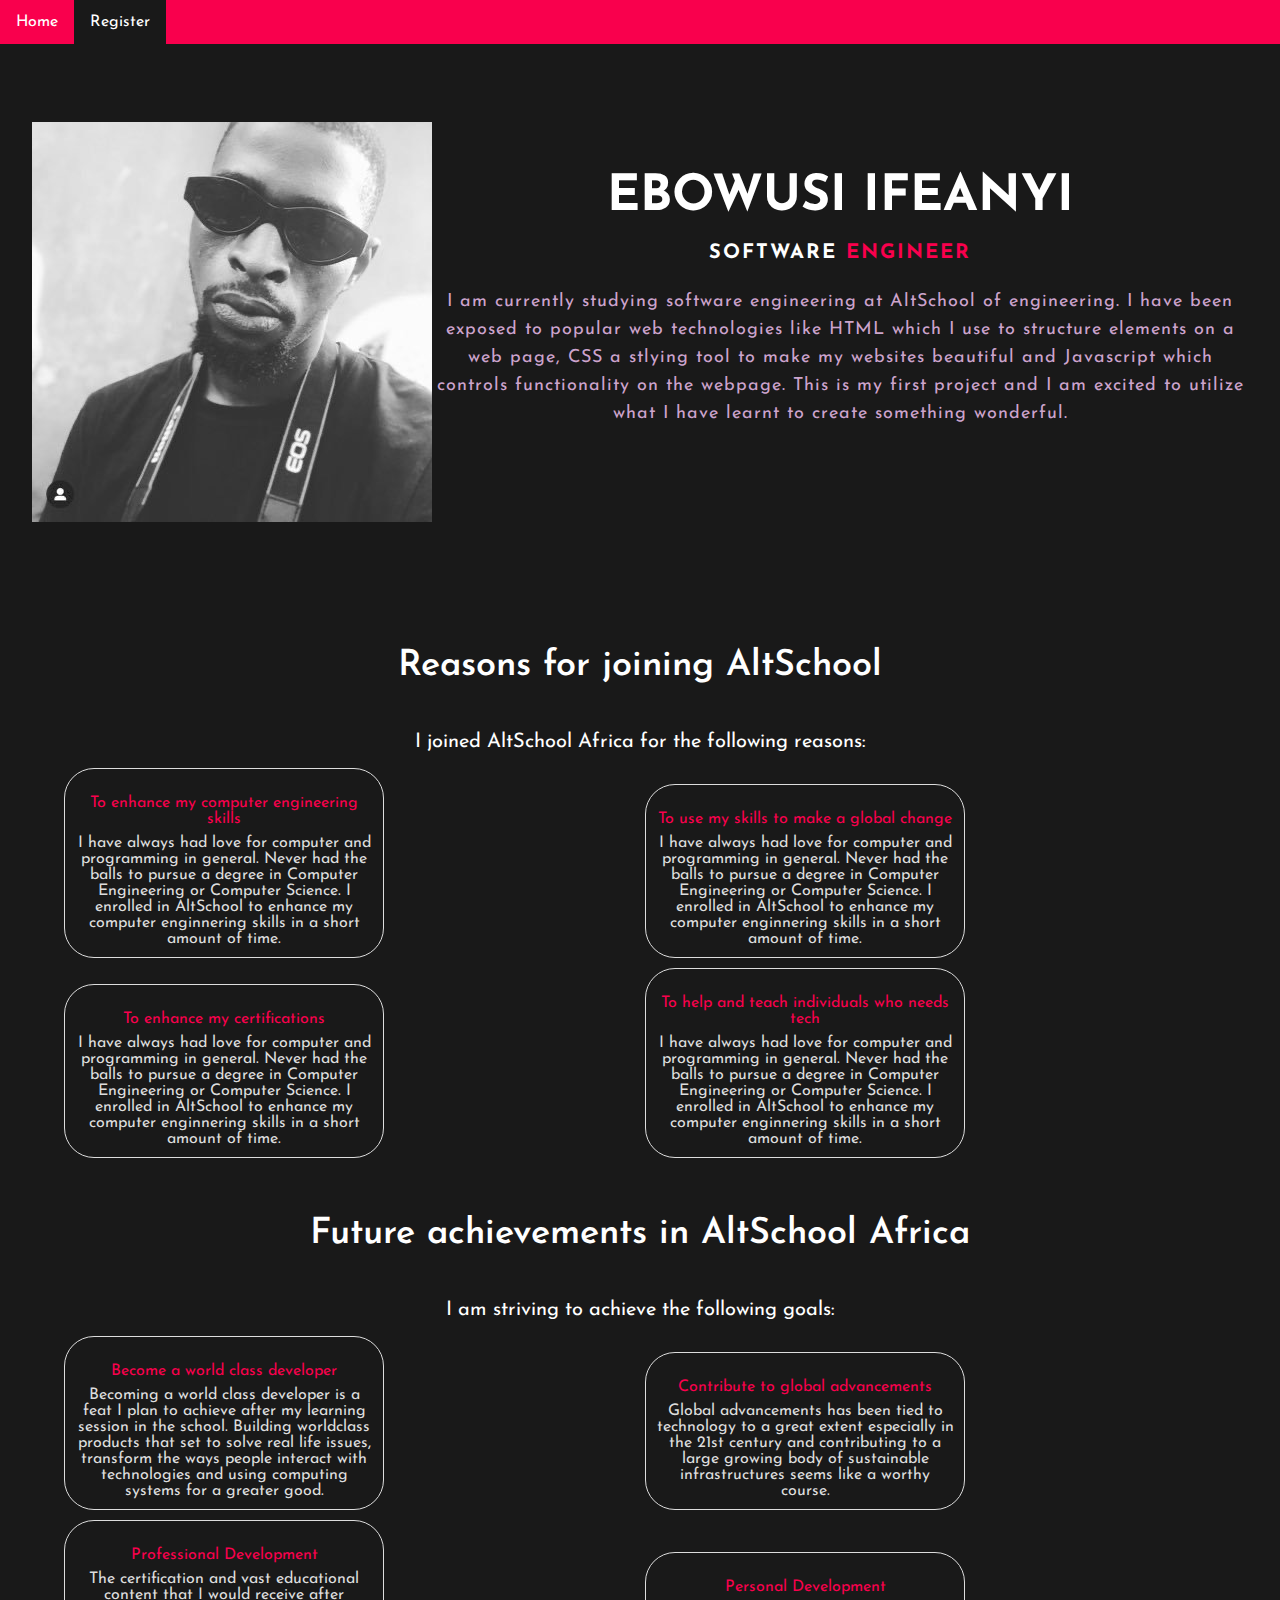
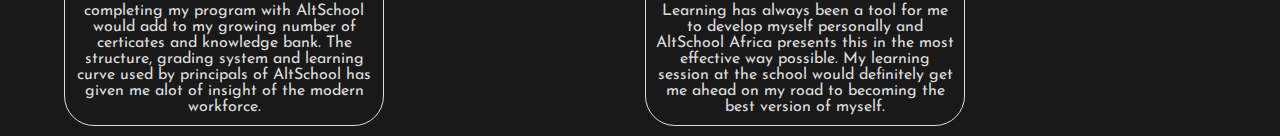
<file: index.html>
<!DOCTYPE html>
<html lang="en">
<head>
    <meta charset="UTF-8">
    <meta name="viewport" content="width=device-width, initial-scale=1.0">
    <link rel="stylesheet" href="style.css">
    <link rel="stylesheet" href="https://fonts.googleapis.com/css2?family=Josefin+sans">
    <title>About Me</title>
</head>
<body>

    <!-- Navigation section -->
    <section id="navigation">
        <nav>
            <ul>
                <li><a class="active" href="#">Home</a></li>
                <li><a href="register.html">Register</a></li>
            </ul>
        </nav>
    </section>

    <!-- Personal details section -->
    <section id="personal-details">
        <div class="main">
            <img src="img/IMG_8780.JPG">
            <div class="about-me">
                <h1>Ebowusi Ifeanyi</h1>
                <h5>Software <span>Engineer</span></h5>
                <p>I am currently studying software engineering at AltSchool of engineering. I have been exposed to popular web technologies like HTML which I use to structure elements on a web page, CSS a stlying tool to make my websites beautiful and Javascript which controls functionality on the webpage. This is my first project and I am excited to utilize what I have learnt to create something wonderful.</p>
            </div>
        </div>
    </section>

    <!-- Personal details section -->
    <section id="reasons">
        <div class="second-main">
            <h1 class="reason-heading">Reasons for joining AltSchool</h1>
            <h5 class="sub-heading">I joined AltSchool Africa for the following reasons:</h5>
            <ul id="reason-list">
                <div class="list-one">
                <li id="list-heading">To enhance my computer engineering skills</li>
                <p id="list-paragraph">I have always had love for computer and programming in general. Never had the balls to pursue a degree in Computer Engineering or Computer Science. I enrolled in AltSchool to enhance my computer enginnering skills in a short amount of time.</p>
                </div>

                <div class="list-two">
                <li id="list-heading">To use my skills to make a global change</li>
                <p id="list-paragraph">I have always had love for computer and programming in general. Never had the balls to pursue a degree in Computer Engineering or Computer Science. I enrolled in AltSchool to enhance my computer enginnering skills in a short amount of time.</p>
                </div>
                
                <div class="list-three">
                <li id="list-heading">To enhance my certifications</li>
                <p id="list-paragraph">I have always had love for computer and programming in general. Never had the balls to pursue a degree in Computer Engineering or Computer Science. I enrolled in AltSchool to enhance my computer enginnering skills in a short amount of time.</p>
                </div>

                <div class="list-four">
                <li id="list-heading">To help and teach individuals who needs tech</li>
                <p id="list-paragraph">I have always had love for computer and programming in general. Never had the balls to pursue a degree in Computer Engineering or Computer Science. I enrolled in AltSchool to enhance my computer enginnering skills in a short amount of time.</p>
                </div>
            </ul>
        </div>
    </section>

    <!-- Personal details section -->
    <section id="reasons">
        <div class="second-main">
            <h1 class="reason-heading">Future achievements in AltSchool Africa</h1>
            <h5 class="sub-heading">I am striving to achieve the following goals:</h5>
            <ul id="reason-list">
                <div class="list-one">
                <li id="list-heading">Become a world class developer</li>
                <p id="list-paragraph">Becoming a world class developer is a feat I plan to achieve after my learning session in the school. Building worldclass products that set to solve real life issues, transform the ways people interact with technologies and using computing systems for a greater good.</p>
                </div>

                <div class="list-two">
                <li id="list-heading">Contribute to global advancements</li>
                <p id="list-paragraph">Global advancements has been tied to technology to a great extent especially in the 21st century and contributing to a large growing body of sustainable infrastructures seems like a worthy course.</p>
                </div>
                
                <div class="list-three">
                <li id="list-heading">Professional Development</li>
                <p id="list-paragraph">The certification and vast educational content that I would receive after completing my program with AltSchool would add to my growing number of certicates and knowledge bank. The structure, grading system and learning curve used by principals of AltSchool has given me alot of insight of the modern workforce.</p>
                </div>

                <div class="list-four">
                <li id="list-heading">Personal Development</li>
                <p id="list-paragraph">Learning has always been a tool for me to develop myself personally and AltSchool Africa presents this in the most effective way possible. My learning session at the school would definitely get me ahead on my road to becoming the best version of myself.</p>
                </div>
            </ul>
        </div>
    </section>

    
</body>
</html>
</file>
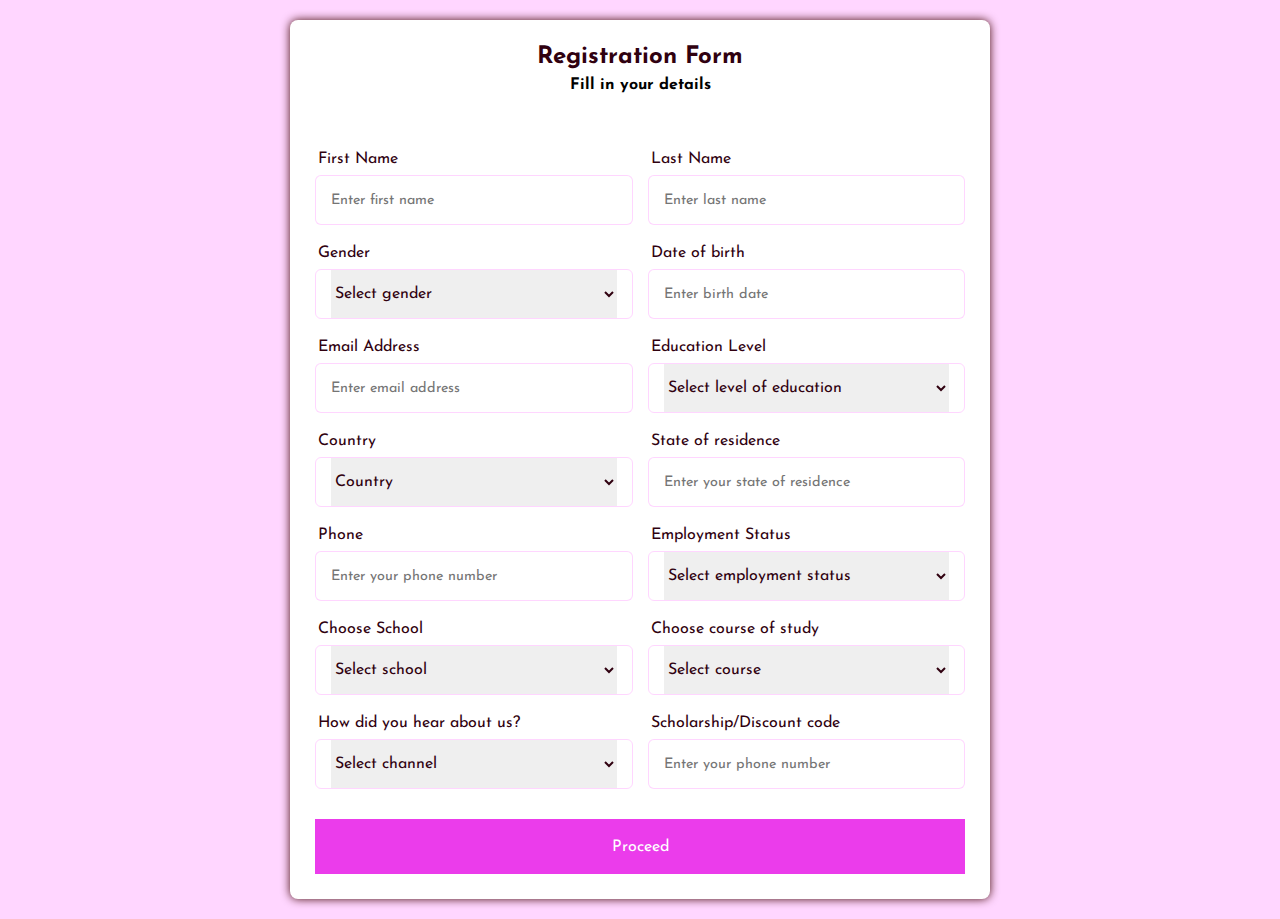
<file: register.html>
<!DOCTYPE html>
<html lang="en">
<head>
    <meta charset="UTF-8">
    <meta name="viewport" content="width=device-width, initial-scale=1.0">
    <link rel="stylesheet" href="register.css">
    <link rel="stylesheet" href="https://fonts.googleapis.com/css2?family=Josefin+sans">
    <title>Application Form</title>
</head>
<body>
    <section class="container">
        <header>Registration Form</header>
        <h4>Fill in your details</h4>
        <form action="#" class="form">

            <div class="column">
                <div class="input-box">
                    <label>First Name</label>
                    <input type="text" placeholder="Enter first name" required>
                </div>

                <div class="input-box">
                    <label>Last Name</label>
                    <input type="text" placeholder="Enter last name" required>
                </div>
            </div>
            
            <div class="column">
                <div class="input-box">
                    <label>Gender</label>
                    <div class="select-box">
                        <select required>
                            <option hidden>Select gender</option>
                            <option>Male</option>
                            <option>Female</option>
                        </select>
                    </div>
                </div>

                <div class="input-box">
                    <label>Date of birth</label>
                    <input type="text" placeholder="Enter birth date" required>
                </div>
            </div>

            <div class="column">
                <div class="input-box">
                    <label>Email Address</label>
                    <input type="text" placeholder="Enter email address" required>
                </div>

                <div class="input-box">
                    <label>Education Level</label>
                    <div class="select-box">
                        <select required>
                            <option hidden>Select level of education</option>
                            <option>Bsc</option>
                            <option>Msc</option>
                            <option>Diploma</option>
                            <option>Doctorate</option>
                            <option>High School</option>
                            <option>Undergraduate</option>
                            <option>Junior School</option>
                            <option>Post Graduate</option>
                        </select>
                    </div>
                </div>
            </div>

            <div class="column">
                <div class="input-box">
                    <label>Country</label>
                    <div class="select-box">
                        <select required>
                            <option hidden>Country</option>
                            <option>America</option>
                            <option>India</option>
                            <option>Japan</option>
                            <option>Nigeria</option>
                            <option>Ghana</option>
                            <option>Mali</option>
                            <option>Ivory Coast</option>
                            <option>Peru</option>
                            <option>Kenya</option>
                            <option>Togo</option>
                            <option>Benin Republic</option>
                            <option>Congo</option>
                        </select>
                    </div>
                </div>

                <div class="input-box">
                    <label>State of residence</label>
                    <input type="text" placeholder="Enter your state of residence" required>
                </div>
            </div>

            <div class="column">
                <div class="input-box">
                    <label>Phone</label>
                    <input type="tel" placeholder="Enter your phone number" required>
                </div>

                <div class="input-box">
                    <label>Employment Status</label>
                    <div class="select-box">
                        <select required>
                            <option hidden>Select employment status</option>
                            <option>Employed</option>
                            <option>Unemployed</option>
                            <option>Self-employed</option>
                        </select>
                    </div>
                </div>
            </div>

            <div class="column">
                <div class="input-box">
                    <label>Choose School</label>
                    <div class="select-box">
                        <select required>
                            <option hidden>Select school</option>
                            <option>School of engineering</option>
                            <option>School of economics</option>
                        </select>
                    </div>
                </div>

                <div class="input-box">
                    <label>Choose course of study</label>
                    <div class="select-box">
                        <select required>
                            <option hidden>Select course</option>
                            
                        </select>
                    </div>
                </div>
            </div>

            <div class="column">
                <div class="input-box">
                    <label>How did you hear about us?</label>
                    <div class="select-box">
                        <select required>
                            <option hidden>Select channel</option>
                            <option>Twitter</option>
                            <option>Facebook</option>
                            <option>Linkedin</option>
                            <option>YouTube</option>
                        </select>
                    </div>
                </div>

                <div class="input-box">
                    <label>Scholarship/Discount code</label>
                    <input type="tel" placeholder="Enter your phone number" required>
                </div>
            </div>

            <button>Proceed</button>
        </form>
    </section>
    
    
</body>
</html>
</file>
<file: style.css>
/* Common styles for all screens */
* {
    padding: 0;
    margin: 0;
    box-sizing: border-box;
    font-family: 'Josefin Sans', sans-serif;
    background-color: #191919;
}

/* Navigation bar section */
nav ul {
    list-style-type: none;
    margin: 0;
    padding: 0;
    overflow: hidden;
    background-color: #f9004d;
  }
  
 nav ul li {
    float: left;
  }
  
  nav ul li a {
    display: block;
    color: white;
    text-align: center;
    padding: 14px 16px;
    text-decoration: none;
  }
  
  nav ul li a:hover {
    background-color: #f9004d;
  }
  

/* Personal details section */
#personal-details {
    width: 100%;
    padding: 78px 0px; 
}

#personal-details img {
    height: auto;
    width: 420px;
}

.about-me {
    width: 100%; /* Adjust width for smaller screens */
}

.main {
    width: 100%; /* Adjust width for smaller screens */
    max-width: 95%;
    margin: 0 auto;
    display: flex;
    align-items: center;
    justify-content: space-around;
}

.about-me h1,
.about-me h5,
.about-me p {
    text-align: center; /* Center text on smaller screens */
}

.about-me h1 {
    color: white;
    text-transform: uppercase;
    font-size: 50px;
    margin-bottom: 20px;
}

.about-me h5 {
    color: white;
    text-transform: uppercase;
    font-size: 20px;
    margin-bottom: 25px;
    letter-spacing: 2px;
}

span {
    color: #f9004d;
}

.about-me p {
    color: #fcfc;
    letter-spacing: 1px;
    line-height: 28px;
    font-size: 18px;
    margin-bottom: 45px;
}

/* Media query for tablets and smaller screens */
@media only screen and (max-width: 768px) {
    #personal-details img {
        width: 100%; /* Make the image full-width on smaller screens */
    }
    .main {
        flex-direction: column; /* Stack items vertically */
    }
}

/* Reasons for joining AltSchool */
.reason-heading {
    margin-bottom: 1rem;
    margin-top: 3rem;
    font-size: 2.25rem;
    font-weight: 600;
    text-align: center;
    color: white;
}

.sub-heading {
    margin-bottom: 1rem;
    margin-top: 3rem;
    font-size: 1.25rem;
    font-weight: 400;
    text-align: center;
    color: white;
}

#list-heading {
    color: #f9004d;
    margin-top: 1rem;
    margin-bottom: 0.5rem;
    text-align: center;
}

#list-paragraph {
    color: #ddd;
    text-align: center;
}

.list-one, .list-two, .list-three, .list-four {
    width: 100%;
    padding: 10px;
    border: 1px solid #ddd;
    border-radius: 30px;
    margin-bottom: 10px;
    position: relative;
    animation: movement 5s ease-in-out 2s infinite normal; /* Animation properties */
}

/* Styles for large screens (min-width: 768px) */
@media screen and (min-width: 768px) {
    .list-one,
    .list-two,
    .list-three,
    .list-four {
        width: 25%; /* Adjust the width as needed */
        display: inline-block;
        margin-right: 15%; /* Adjust the margin as needed */
        margin-left: 5%;
        list-style: none;
    }

}

/* Keyframes for the movement animation */
@keyframes movement {
    0% {
        left: 0px;
        top: 0px;
    }
    25% {
        left: 200px;
        top: 0px;
    }
    50% {
        left:200px;
        top:200px;
    }
    75% {
        left:0px;
        top:200px;
    }
    100% {
        left:0px;
        top:0px;
    }
}
</file>
<file: register.css>
* {
    font-family: 'Josefin Sans', sans-serif;
    margin: 0;
    padding: 0;
    box-sizing: border-box;
}

body {
    min-height: 100vh;
    display: flex;
    align-items: center;
    justify-content: center;
    padding: 20px;
    background: #fcfc;
}

.container {
    position: relative;
    max-width: 700px;
    width: 100%;
    background: #fff;
    padding: 25px;
    border-radius: 8px;
    box-shadow: 0 0 10px rgb(71, 13, 13);
}

.container header {
    font-size: 1.5rem;
    color: #300110;
    font-weight: bold;
    text-align: center;
}

.container form {
    margin-top: 30px;
}

.form .input-box {
    width: 100%;
    margin-top: 20px;
}

.input-box label {
    color: #300110;
    padding: 3px;
}

h4 {
    text-align: center;
    padding: 8px;
}

.form :where(.input-box input, .select-box) {
    position: relative;
    height: 50px;
    width: 100%;
    outline: none;
    font-size: 0.9rem;
    color: #300110;
    margin-top: 8px;
    border: 1px solid #fcfc;
    border-radius: 6px;
    padding: 0 15px;
}

.form .column {
    display: flex;
    column-gap: 15px;
}

.form .gender-box {
    margin-top: 20px;
}

.gender-box h3 {
    color: #300110;
    font-size: 1rem;
    font-weight: 400;
    margin-bottom: 8px;
}

.form :where(.gender-option, .gender) {
    display: flex;
    align-items: center;
    column-gap: 50px;
    flex-wrap: wrap;
}

.form .gender {
    column-gap: 5px;
    cursor: pointer;
}

.form :where(.gender input, .gender label) {
    cursor: pointer;
}

.address :where(input, .select-box) {
    margin-top: 15px;
}

.select-box select {
    height: 100%;
    width: 100%;
    outline: none;
    border: none;
    color: #300110;
    font-size: 1rem;
}

.form button {
    height: 55px;
    width: 100%;
    background-color: rgba(230, 11, 230, 0.8);
    color: #fff;
    font-size: 1rem;
    border: none;
    margin-top: 30px;
    cursor: pointer;
    border-radius: 6;
    transition: all 0.5s ease;
    font-weight: 400;
} 

.form button:hover {
    background-color: rgba(87, 3, 87, 0.8);
}

/* Responsive Design */

@media screen and (max-width: 500px) {
    .form .column {
        flex-wrap: wrap;
    }
    .form :where(.gender-option, .gender) {
        row-gap: 15px;
    }
}
</file>
